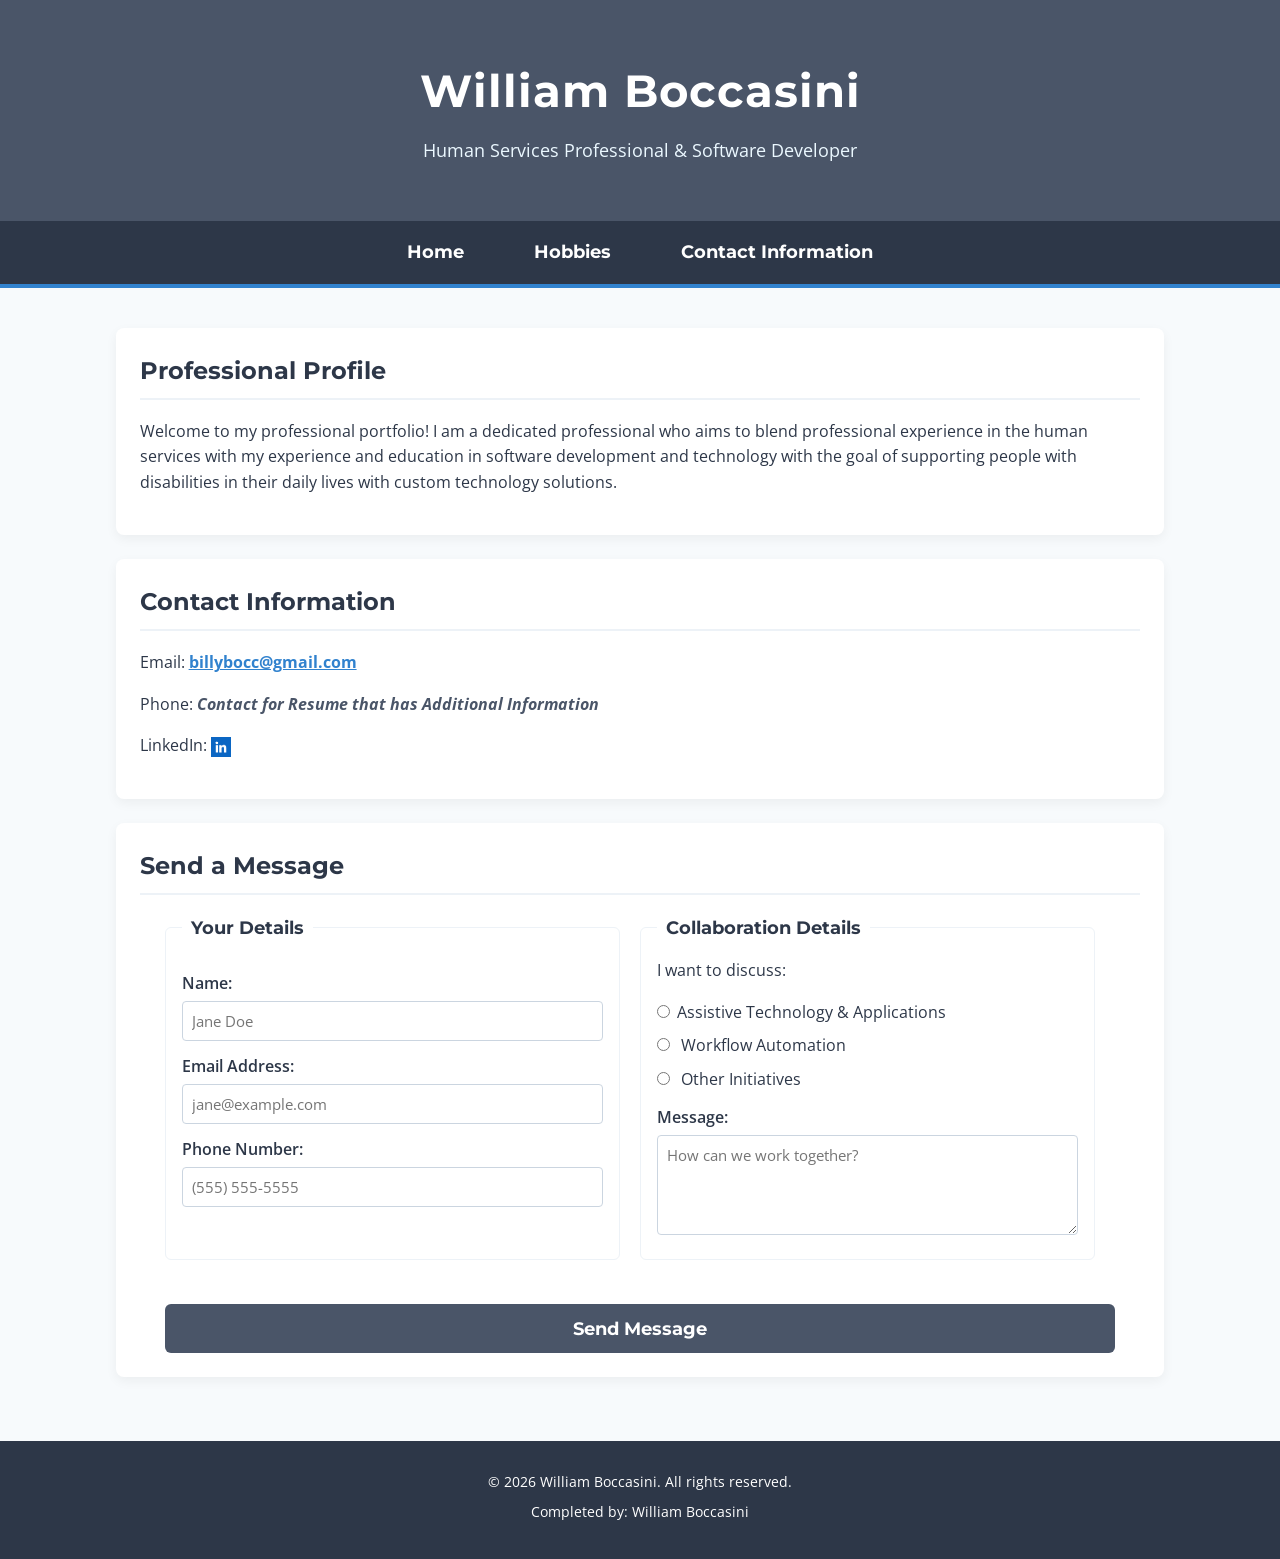
<file: Personal Portfolio Website/contact.html>
<!DOCTYPE html>
<!--
    Student Name: William Boccasini
    File Name: Contact.html
    Date: 6/29/26
-->
<html lang="en">
    <head>
        <meta charset="utf-8">
        <meta name="viewport" content="width=device-width, initial-scale=1.0">
        <title>Personal Portfolio: William Boccasini</title>
        <link rel="preconnect" href="https://fonts.googleapis.com">
        <link rel="preconnect" href="https://fonts.gstatic.com" crossorigin>
        <link href="https://fonts.googleapis.com/css2?family=Montserrat:wght@600;700&family=Open+Sans:ital,wght@0,400;0,600;1,400&display=swap" rel="stylesheet">
        <link rel="stylesheet" href="portfolioCSS.css">
    </head>


    <body>
        <header>
            <h1>William Boccasini</h1>
            <h2>Human Services Professional &amp; Software Developer</h2>
        </header>

        <nav>
            <ul>
                <li><a href="index.html">Home</a></li>
                <li><a href="hobbies.html">Hobbies</a></li>
                <li><a href="contact.html">Contact Information</a></li>
            </ul>
        </nav>

        <main>
            <section>
                <h2>Professional Profile</h2>
                <p>Welcome to my professional portfolio! I am a dedicated professional who aims to blend professional experience in the human services with my experience and education in software development and technology with the goal of supporting people with disabilities in their daily lives with custom technology solutions.</p>
            </section>

            <section>
                <h2>Contact Information</h2>
                <p>Email: <a class="text-link" href="mailto:billybocc@gmail.com">billybocc@gmail.com</a></p>
                <p>Phone: <span class="accent-text">Contact for Resume that has Additional Information</span></p>
                <p>LinkedIn: 
                    <a href="https://www.linkedin.com/in/william-miller-boccasini-80a2b111a" target="_blank">
                        <img src="Linked_In_Image.png" alt="LinkedIn Logo" class="linkedin-icon">
                    </a>
                </p>
            </section>

            <section>
                <h2>Send a Message</h2>
                <form class="form-grid">
                    <fieldset>
                        <legend>Your Details</legend>

                        <label for="fullName">Name:</label>
                        <input type="text" id="fullName" name="fullName" placeholder="Jane Doe">

                        <label for="userEmail">Email Address:</label>
                        <input type="email" id="userEmail" name="userEmail" placeholder="jane@example.com">

                        <label for="userPhone">Phone Number:</label>
                        <input type="tel" id="userPhone" name="userPhone" placeholder="(555) 555-5555">
                    </fieldset>

                    <fieldset>
                        <legend>Collaboration Details</legend>
                        <p>I want to discuss:</p>

                        <label for="optAssistive" class="radio-label">
                            <input type="radio" id="optAssistive" name="projectType" value="Assistive Apps">Assistive Technology &amp; Applications
                        </label>

                        <label for="optData" class="radio-label">
                            <input type="radio" id="optData" name="projectType" value="Data Automation"> Workflow Automation
                        </label>
                        
                        <label for="optOther" class="radio-label">
                            <input type="radio" id="optOther" name="projectType" value="General Inquiry"> Other Initiatives
                        </label>

                        <label for="msgText">Message:</label>
                        <textarea id="msgText" name="msgText" rows="4" placeholder="How can we work together?"></textarea>
                    </fieldset>

                    <div class="form-submit-row">
                        <input type="submit" value="Send Message" class="btn">
                    </div>
                </form>
            </section>
        </main>

        <footer>
            <p>&copy; 2026 William Boccasini. All rights reserved.</p>
            <p>Completed by: William Boccasini</p>
        </footer>
    </body>
</html>
</file>
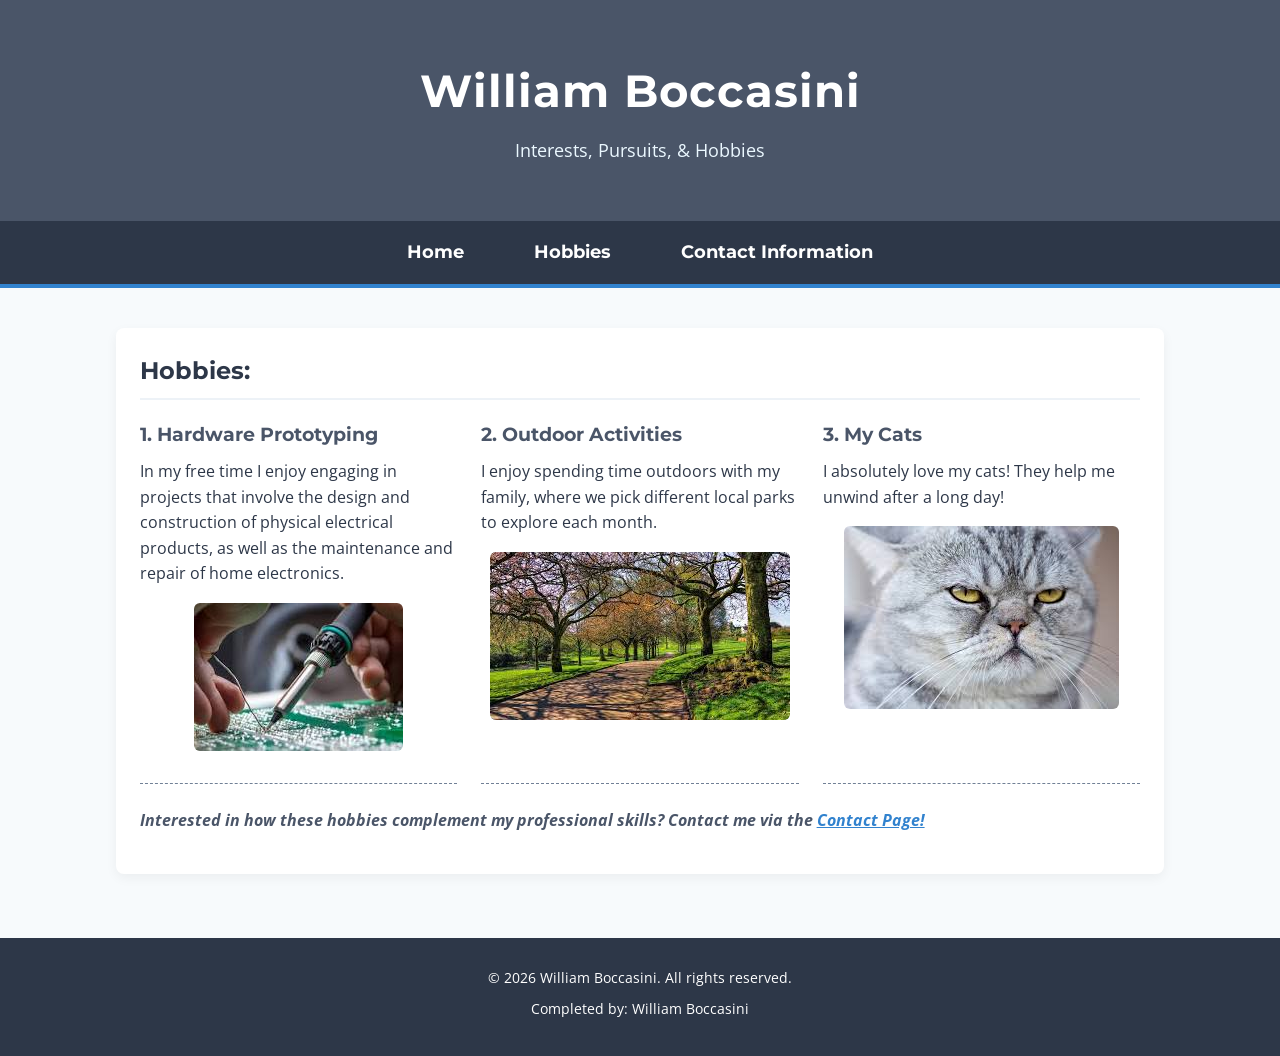
<file: Personal Portfolio Website/hobbies.html>
<!DOCTYPE html>
<!--
    Student Name: William Boccasini
    File Name: Hobbies.html
    Date: 6/29/26
-->
<html lang="en">
    <head>
        <meta charset="utf-8">
        <meta name="viewport" content="width=device-width, initial-scale=1.0">
        <title>Personal Portfolio: William Boccasini</title>
        <link rel="preconnect" href="https://fonts.googleapis.com">
        <link rel="preconnect" href="https://fonts.gstatic.com" crossorigin>
        <link href="https://fonts.googleapis.com/css2?family=Montserrat:wght@600;700&family=Open+Sans:ital,wght@0,400;0,600;1,400&display=swap" rel="stylesheet">
        <link rel="stylesheet" href="portfolioCSS.css">
    </head>

    <body>
        <header>
            <h1>William Boccasini</h1>
            <h2>Interests, Pursuits, &amp; Hobbies</h2>
        </header>

        <nav>
            <ul>
                <li><a href="index.html">Home</a></li>
                <li><a href="hobbies.html">Hobbies</a></li>
                <li><a href="contact.html">Contact Information</a></li>
            </ul>
        </nav>

        <main>
            <div class="hobby-card">
                <h2> Hobbies:</h2>
                <div class="portfolio-grid">
                    <div class="hobby-item">
                        <h3>1. Hardware Prototyping</h3>
                        <p>In my free time I enjoy engaging in projects that involve the design and construction of physical electrical products, as well as the maintenance and repair of home electronics.</p>
                        <img src="SolderingHobby.jpeg" alt="Image of a hand using a soldering iron on a circuit board">
                    </div>

                    <div class="hobby-item">
                        <h3>2. Outdoor Activities</h3>
                        <p>I enjoy spending time outdoors with my family, where we pick different local parks to explore each month.</p>
                        <img src="ParksHobby.jpeg" alt="Image a park with trees and a walking path">
                    </div>

                    <div class="hobby-item">
                        <h3>3. My Cats</h3>
                        <p>I absolutely love my cats! They help me unwind after a long day!</p>
                        <img src="CatsHobby.jpeg" alt="Image of a cat">
                    </div>
                </div>
                <p class="accent-text">Interested in how these hobbies complement my professional skills? Contact me via the <a class="text-link" href="Contact.html">Contact Page!</a></p>
            </div>
        </main>

        <footer>
            <p>&copy; 2026 William Boccasini. All rights reserved.</p>
            <p>Completed by: William Boccasini</p>
        </footer>
    </body>
</html>
</file>
<file: Personal Portfolio Website/portfolioCSS.css>
/* William Boccasini
    File: PortfolioCSS.css
    Date: 7/2/26
*/

body, header, nav, main, footer, section, div, img, video, audio, h1, h2, h3, ul, li, p, table, caption, tr, th, td, form, fieldset, legend, label, input, textarea {
    margin: 0;
    padding: 0;
    border: 0;
}

/*Global box sizing*/
* {
    box-sizing: border-box;
}

body {
    background-color: #f7fafc;
    font-family: 'Open Sans', 'Arial', serif;
    color: #2d3748;
    line-height: 1.6;
}

img, video {
    max-width: 100%;
    display: block;
    height: auto;
    border-radius: 6px;
    margin: 1em auto;
}

video {
    box-shadow: 0 4px 6px rgba(0, 0, 0, 0.1);
}

:root {
    --cue-bg: rgba(74, 85, 104, 0.9);
    --cue-color: #ffffff;
}

.caption-controls {
    background-color: #eef2f5;
    border: 1px solid #002147;
    border-radius: 6px;
    padding: 1em;
    margin: 1.5em 0 0.5em 0;
    display: flex;
    flex-wrap: wrap;
    gap: 1.5em;
    align-items: center;
}

.sample-text-box {
    background-color: #ebf8ff;
    border-left: 5px solid #3182ce;
    padding: 1.25em;
    border-radius: 4px;
    margin: 1.5em 0;
}

.highlight-popup {
    position: absolute;
    background-color: #ffffff;
    border: 1px solid #cbd5e0;
    box-shadow: 0 4px 10px rgba(0, 0, 0, 0.15);
    padding: 8px 12px;
    border-radius: 6px;
    z-index: 1000;
    font-size: 0.85em;
    font-family: 'Open Sans', sans-serif;
}

.highlight-popup a {
    color: #3182ce;
    text-decoration: none;
    font-weight: bold;
}

.highlight-popup a:hover {
    text-decoration: underline;
}

.caption-controls {
    background-color: #edf2f7;
    border: 1px solid #4a5568;
    border-radius: 6px;
    padding: 1em;
    margin: 1.5em 0 0.5em 0;
    display: flex;
    flex-wrap: wrap;
    gap: 1.5em;
    align-items: center;
}

.caption-controls h4 {
    font-family: 'Montserrat', sans-serif;
    color: #2d3748;
    margin: 0;
    flex-basis: 100%;
}

.control-group {
    display: flex;
    align-items: center;
    gap: 0.5em;
}

.control-group label {
    font-family: 'Open Sans', sans-serif;
    font-weight: 600;
    font-size: 0.9em;
}

.control-group select {
    padding: 4px 8px;
    font-family: 'Open Sans', sans-serif;
    border: 1px solid #4a5568;
    border-radius: 4px;
}

video::cue {
    background-color: var(--cue-bg, rgba(--cue-bg));
    color: var(--cue-color);
    font-family: 'Open Sans', 'Arial', sans-serif;
    font-size: 1.1em;
    padding: 4px 8px;
    border-radius: 4px;
}

/* taken out 6/29/26
audio {
    display: block;
    width: 100%;
    max-width: 400px;
    margin: 1em auto;
}
*/

header {
    background-color: #4a5568;
    color: #ffffff;
    text-align: center;
    padding: 2.5em 5%;
}

header h1 {
    font-family: 'Montserrat', sans-serif;
    font-size: 2em;
    font-weight: bold;
    letter-spacing: 1px;
}

header h2 {
    font-size: 1.1em;
    font-weight: normal;
    color: #ebf8ff;
    margin-top: 0.5em;
}

nav {
    background-color: #2d3748;
    border-bottom: 4px solid #3182ce;
}

nav ul {
    list-style-type: none;
    text-align: center;
}

nav li {
    display: block;
    width: 100%;
    border-bottom: 1px solid rgba(255, 255, 255, 0.05);
}

nav li a {
    display: block;
    color: #ffffff;
    padding: 1em 0;
    text-decoration: none;
    font-family: 'Montserrat', sans-serif;
    font-weight: bold;
    font-size: 1.1em;
}

nav li a:hover {
    background-color: #4a5568;
    color: #ebf8ff;
}

main {
    padding: 1.5em 4%;
}

section, .hobby-card {
    background-color: #ffffff;
    border-radius: 8px;
    box-shadow: 0 4px 12px rgba(0, 0, 0, 0.05);
    margin-bottom: 1.5em;
    padding: 1.5em;
}

main h2 {
    font-family: 'Montserrat', sans-serif;
    color: #2d3748;
    font-size: 1.5em;
    margin-bottom: 0.8em;
    border-bottom: 2px solid #edf2f7;
    padding-bottom: 0.3em;
}

main h3 {
    font-family: 'Montserrat', sans-serif;
    color: #4a5568;
    font-size: 1.2em;
    margin-bottom: 0.5em;
}

main p {
    font-size: 1em;
    margin-bottom: 1em;
}

main ul {
    margin-left: 1.5em;
    margin-bottom: 1em;
}

main li {
    margin-bottom: 0.8em;
    font-size: 1em;
}

.hobby-item {
    margin-bottom: 1.5em;
    padding-bottom: 1em;
    border-bottom: 1px dashed #718096;
}

.accent-text {
    color: #4a5568;
    font-weight: bold;
    font-style: italic;
}

.text-link {
    color: #3182ce;
    text-decoration: underline;
    font-weight: bold;
}

.text-link:hover {
    color: #485568;
}

/*Visibility classes*/
.mobile-stack {
    display: block;
}

/*added 6/29/26*/
.desktop-matrix {
    display: none;
}

fieldset {
    margin-bottom: 1.5em;
    padding: 1em;
    border: 1px solid #edf2f7;
    border-radius: 6px;
}

fieldset legend {
    font-weight: bold;
    font-size: 1.1em;
    padding: 0 0.5em;
    font-family: 'Montserrat', sans-serif;
}

label {
    display: block;
    margin-top: 0.8em;
    font-weight: 600;
}

input[type="text"],
input[type="email"],
input[type="tel"],
textarea {
    width: 100%;
    padding: 0.6em;
    margin-top: 0.3em;
    border: 1px solid #cbd5e0;
    border-radius: 4px;
    font-family: 'Open Sans', sans-serif;
    font-size: 0.95em;
}

.radio-label {
    display: block;
    font-weight: normal;
    margin-top: 0.5em;
    cursor: pointer;
}

input[type="radio"] {
    margin-right: 0.5em;
}

form .btn {
    display: block;
    width: 100%;
    padding: 0.8em;
    background-color: #4a5568;
    color: #ffffff;
    font-size: 1.1em;
    font-family: 'Montserrat', sans-serif;
    font-weight: bold;
    border-radius: 6px;
    cursor: pointer;
    transition: background color 0.2s ease;
}

form .btn:hover {
    background-color: #3182ce;
}

.linkedin-icon {
    /*cleaning up Linkedin capability*/
    display: inline;
    vertical-align: middle;
    width: 20px;
    height: 20px;
    margin: 0;
    border-radius: 0;
}

.desktop-only {
    display: none;
}

footer {
    background-color: #2d3748;
    color: #ffffff;
    text-align: center;
    padding: 2em 5%;
    font-size: 0.9em;
}

footer p {
    margin-bottom: 0.5em;
}

footer a {
    color: #ebf8ff;
    text-decoration: none;
}

footer a:hover {
    text-decoration: underline;
    color: #ffffff;
}

/*for tablets*/
@media screen and (min-width: 768px) {
    header {
        padding: 3.5em 5%;
    }

    header h1 {
        font-size: 2.8em;
    }

    nav ul {
        display: flex;
        justify-content: center;
    }

    nav li {
        width: auto;
        border-bottom: none;
    }

    nav li a {
        padding: 1em 2em;
    }

    .portfolio-grid {
        display: grid;
        grid-template-columns: repeat(2, 1fr);
        gap: 1.5em;
    }

    form {
        max-width: 80%;
        margin: 0 auto;
    }
}

/*for desktops*/
@media screen and (min-width: 1024px) {
    main {
        max-width: 1100px;
        margin: 0 auto;
        padding: 2.5em 2%;
    }

    .portfolio-grid {
        grid-template-columns: repeat(3, 1fr);
    }

    nav li a:focus {
        background-color: #3182ce;
        color: #ffffff;
        outline: none;
    }

    .text-link:active {
        color: #3182ce;
    }

    .desktop-only {
        display: block;
        margin-top: 1em;
        padding: 1em;
        background-color: #edf2f7;
        border-left: 4px solid #3182ce;
        border-radius: 4px;
    }

    /*Matrix rule inversion*/
    .mobile-stack {
        display: none;
    }

    .desktop-matrix {
        display: block;
        margin: 1.5em 0;
    }

    table {
        width: 100%;
        border-collapse: collapse;
        border: 1px solid #edf2f7;
    }

    caption {
        font-family: 'Montserrat', sans-serif;
        font-size: 1.2em;
        font-weight: bold;
        color: #2d3748;
        text-align: left;
        padding-bottom: 0.5 em;
    }

    th, td {
        padding: 1em;
        text-align: left;
        border-bottom: 1px solid #e9ecef;
    }

    th {
        background-color: #4a5568;
        color: #ffffff;
        font-family: 'Montserrat', sans-serif;
        font-weight: bold;
    }

    tr:nth-child(even) {
        background-color: #f7fafc;
    }

    .form-grid {
        display: grid;
        grid-template-columns: 1fr 1fr;
        grid-gap: 20px;
        max-width: 950px;
        margin: 0 auto;
    }

    .form-submit-row {
        grid-column: 1 / span2;
    }
}
</file>
